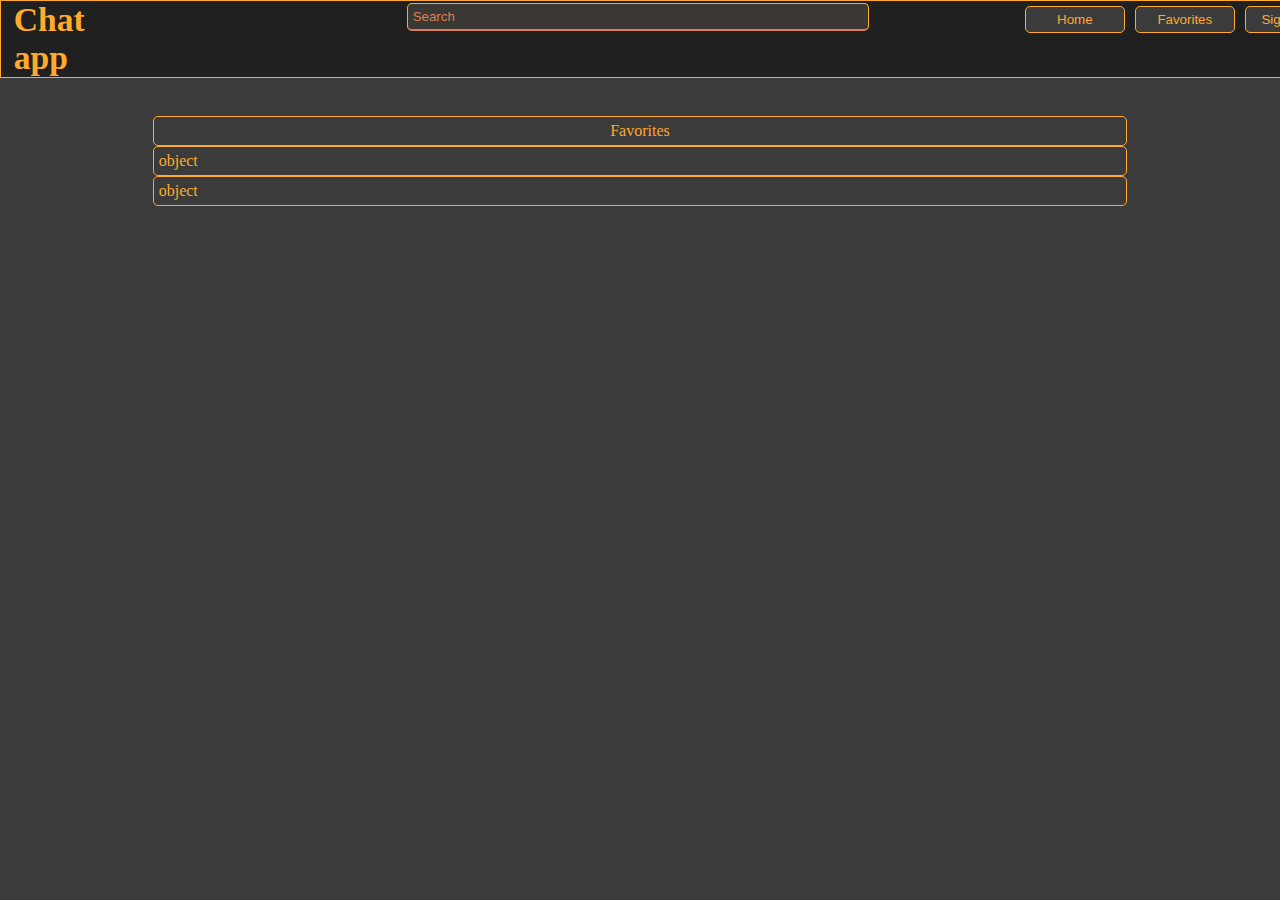
<file: favorites.html>
<!DOCTYPE html>
<html>

<head>
    <meta charset="utf-8">
    <meta name="viewport" content="width=device-width">
    <title>Home</title>
    <link href="style.css" rel="stylesheet" type="text/css" />
</head>

<body>
    <div class="header">
        <div class="flex">
            <div class="block" style="margin-left:1%;">
                <h1>Chat app</h1>
            </div>
            <div class="block" style="margin-left:25%;">
                <input class="input" name="comment" placeholder="Search"></input>
            </div>
            <div class="block" style="margin-left:12%" ;>
                <button class="nav-button block" onclick="location.href='index.html'">Home</button>
            </div>
            <div class=" block ">
                <button class="nav-button block " onclick="location.href='favorites.html'">Favorites</button>
            </div>
            <div class="block ">
                <button class="nav-button block ">Sign/Log in</button>
            </div>
        </div>
    </div>

    <div class="main ">
        <div class="fav">
            Favorites
        </div>
        <div class="item ">
            object
        </div>
        <div class="item ">
            object
        </div>
    </div>


    <script src="script.js "></script>

</body>

</html>
</file>
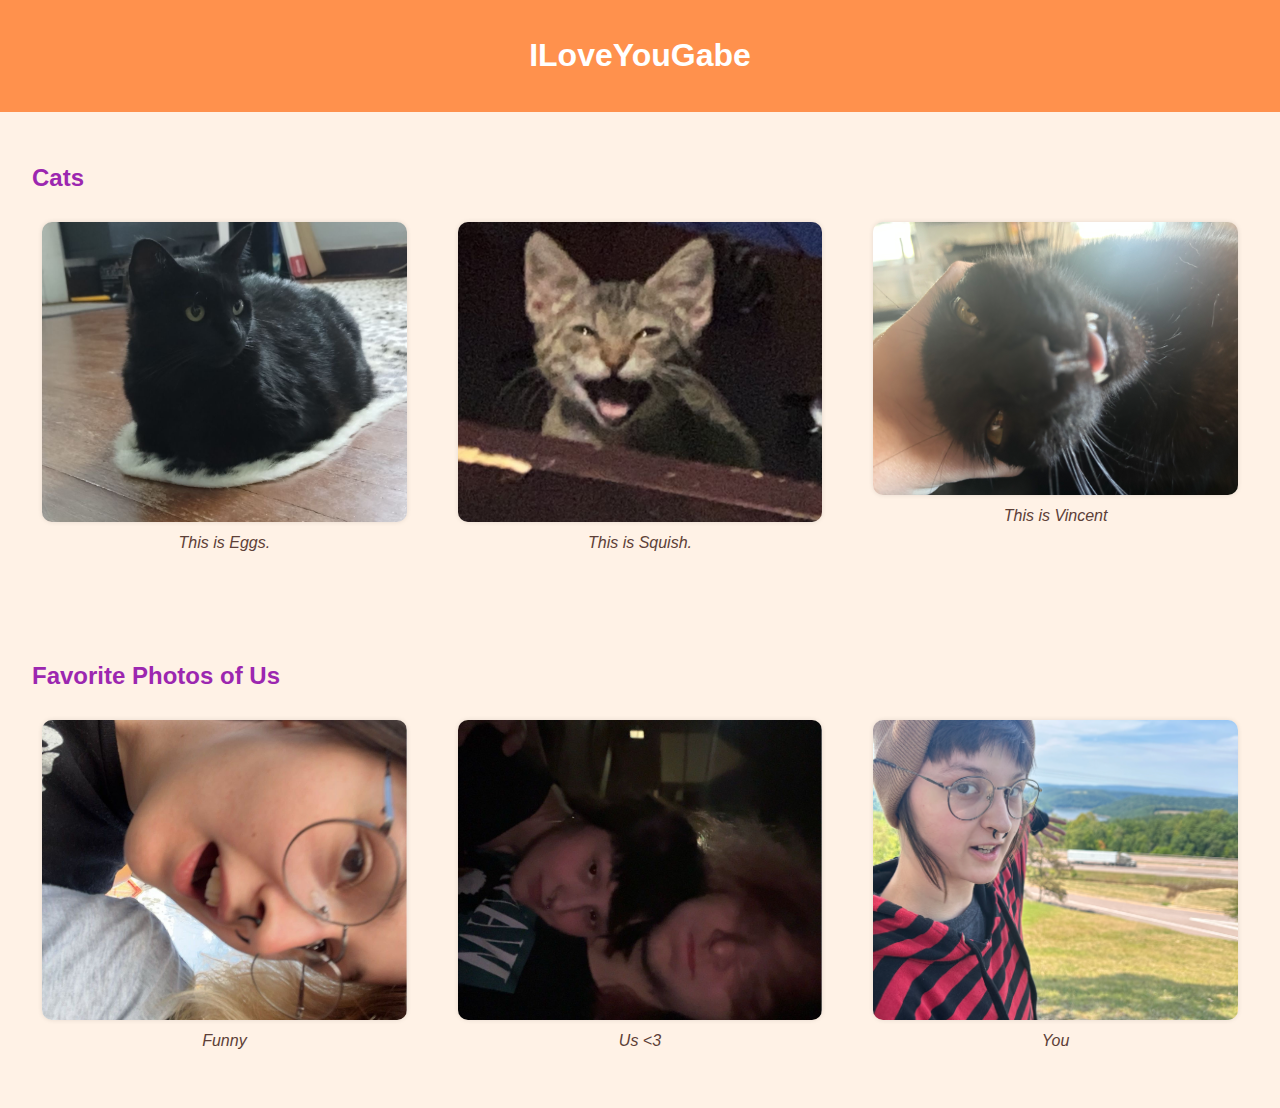
<file: ILoveYouGabe/main.html>
<!DOCTYPE html>
<html lang="en">
<head>
    <meta charset="UTF-8">
    <meta name="viewport" content="width=device-width, initial-scale=1.0">
    <title>ILoveYouGabe</title>
    <style>
        body {
            font-family: Arial, sans-serif;
            margin: 0;
            padding: 0;
            background-color: #f4f4f4;
        }
        header {

            
            background-color: #ff914d; /* Orange */
            color: white;
            padding: 1rem;
            text-align: center;
        }
        section {
            padding: 2rem;
            margin: 0;
            background-color: #fff2e6; /* Light orange */
        }
        h2 {
            color: #9c27b0; /* Purple */
        }
        .photo-gallery {
            display: flex;
            flex-wrap: wrap;
            justify-content: space-between;
        }
        .photo-gallery div {
            flex: 1;
            margin: 10px;
            text-align: center;
            max-width: 30%;
        }
        .photo-gallery div.middle {
            flex: 1.5; /* Make the middle image container larger */
        }
        .photo-gallery img {
            width: 100%;
            height: auto;
            max-height: 300px; /* Ensure all images are the same height */
            object-fit: cover;
            border-radius: 10px;
            box-shadow: 0 0 5px rgba(0, 0, 0, 0.1);
            cursor: pointer;
        }
        .photo-caption {
            margin-top: 0.5rem;
            font-style: italic;
            color: #5d4037; /* Dark brown */
        }
        /* Modal Styles */
        .modal {
            display: none; /* Hidden by default */
            position: fixed;
            z-index: 1;
            left: 0;
            top: 0;
            width: 100%;
            height: 100%;
            overflow: auto;
            background-color: rgba(0, 0, 0, 0.8); /* Black with opacity */
            padding-top: 60px;
        }
        .modal-content {
            background-color: #fefefe;
            margin: 5% auto;
            padding: 20px;
            border: 1px solid #888;
            width: 80%;
            max-width: 800px;
            border-radius: 10px;
        }
        .close {
            color: #aaa;
            float: right;
            font-size: 28px;
            font-weight: bold;
        }
        .close:hover,
        .close:focus {
            color: black;
            text-decoration: none;
            cursor: pointer;
        }
        .grid {
            display: grid;
            grid-template-columns: repeat(3, 1fr);
            gap: 10px;
        }
        .grid img {
            width: 100%;
            height: auto;
            border-radius: 5px;
        }
    </style>
</head>
<body>
    <header>
        <h1>ILoveYouGabe</h1>
    </header>

    <section id="cats">
        <h2>Cats</h2>
        <div class="photo-gallery">
            <div>
                <img id="cat1" src="" alt="Cat 1" onclick="openModal('modalCat1')">
                <p class="photo-caption">This is Eggs.</p>
            </div>
            <div class="middle">
                <img id="cat2" src="" alt="Cat 2" onclick="openModal('modalCat2')">
                <p class="photo-caption">This is Squish.</p>
            </div>
            <div>
                <img id="cat3" src="" alt="Cat 3" onclick="openModal('modalCat3')">
                <p class="photo-caption">This is Vincent</p>
            </div>
        </div>
    </section>

    <!-- Modal for Cat 1 -->
    <div id="modalCat1" class="modal">
        <div class="modal-content">
            <span class="close" onclick="closeModal('modalCat1')">&times;</span>
            <div class="grid">
                <img src="Egg/IMG_6404.JPG" alt="Cat 1 Photo 1">
                <img src="Egg/IMG_6405.JPG" alt="Cat 1 Photo 2">
                <img src="Egg/IMG_6406.JPG" alt="Cat 1 Photo 3">
                <img src="Egg/IMG_6227.JPG" alt="Cat 1 Photo 4">
                <img src="Egg/IMG_6407.JPG" alt="Cat 1 Photo 5">
                <img src="Egg/IMG_6412.JPG" alt="Cat 1 Photo 6">
                <img src="Egg/IMG_6172.JPG" alt="Cat 1 Photo 7">
                <img src="Egg/IMG_3085.jpg" alt="Cat 1 Photo 8">
                <img src="Egg/IMG_6426.jpg" alt="Cat 1 Photo 9">
            </div>
        </div>
    </div>

    <!-- Modal for Cat 2 -->
    <div id="modalCat2" class="modal">
        <div class="modal-content">
            <span class="close" onclick="closeModal('modalCat2')">&times;</span>
            <div class="grid">
                <img src="Fish/IMG_4815.jpg" alt="Cat 2 Photo 1">
                <img src="Fish/IMG_6366.jpg" alt="Cat 2 Photo 2">
                <img src="Fish/IMG_6368.jpg" alt="Cat 2 Photo 3">
                <img src="Fish/IMG_6399.JPG" alt="Cat 2 Photo 4">
                <img src="Fish/IMG_6422.JPG" alt="Cat 2 Photo 5">
                <img src="Fish/IMG_6402 (2).JPG" alt="Cat 2 Photo 6">
                <img src="Fish/IMG_6408.JPG" alt="Cat 2 Photo 7">
                <img src="Fish/IMG_6420.JPG" alt="Cat 2 Photo 8">
                <img src="Fish/IMG_6424 (1).JPG" alt="Cat 2 Photo 9">
            </div>
        </div>
    </div>

    <!-- Modal for Cat 3 -->
    <div id="modalCat3" class="modal">
        <div class="modal-content">
            <span class="close" onclick="closeModal('modalCat3')">&times;</span>
            <div class="grid">
                <img src="Cent/IMG_5661.JPG" alt="Cat 3 Photo 1">
                <img src="Cent/IMG_6175.JPG" alt="Cat 3 Photo 2">
                <img src="Cent/IMG_6190.jpg" alt="Cat 3 Photo 3">
                <img src="Cent/IMG_6191.jpg" alt="Cat 3 Photo 4">
                <img src="Cent/IMG_6401.JPG" alt="Cat 3 Photo 5">
                <img src="Cent/IMG_6413.JPG" alt="Cat 3 Photo 6">
                <img src="Cent/IMG_6415.JPG" alt="Cat 3 Photo 7">
                <img src="Cent/IMG_6418.JPG" alt="Cat 3 Photo 8">
                <img src="Cent/RenderedImage.JPG" alt="Cat 3 Photo 9">
            </div>
        </div>
    </div>

    <script>
        // Function to open a modal
        function openModal(modalId) {
            document.getElementById(modalId).style.display = "block";
        }

        // Function to close a modal
        function closeModal(modalId) {
            document.getElementById(modalId).style.display = "none";
        }

        // Close the modal when clicking outside of it
        window.onclick = function(event) {
            const modals = document.querySelectorAll('.modal');
            modals.forEach(modal => {
                if (event.target == modal) {
                    modal.style.display = "none";
                }
            });
        }

        // Function to get a random image from a set of images
        function getRandomImage(catId, imagePathArray) {
            const randomIndex = Math.floor(Math.random() * imagePathArray.length);
            document.getElementById(catId).src = imagePathArray[randomIndex];
        }

        // Set the random images for each cat
        document.addEventListener("DOMContentLoaded", function() {
            // Replace the array content with the actual paths to your images
            getRandomImage('cat1', [
                'Egg/IMG_6227.JPG',
                'Egg/IMG_6172.JPG',
                'Egg/IMG_3085.jpg'
            ]);
            getRandomImage('cat2', [
                'Fish/IMG_6422.JPG',
                'Fish/IMG_6399.JPG',
                'Fish/IMG_6420.JPG'
            ]);
            getRandomImage('cat3', [
                'Cent/IMG_6175.JPG',
                'Cent/IMG_6191.jpg',
                'Cent/IMG_6413.JPG'
            ]);
        });
    </script>
</body>
</html>


    <section id="favorite-photos">
        <h2>Favorite Photos of Us</h2>
        <div class="photo-gallery">
            <div>
                <img id="Photo1" src="" alt="Photo 1" onclick="openModal('modalPhoto1')">
                <p class="photo-caption">Funny</p>
            </div>
            <div class="middle">
                <img id="Photo2" src="" alt="Photo 2" onclick="openModal('modalPhoto2')">
                <p class="photo-caption">Us <3 </p>
            </div>
            <div>
                <img id="photo3" src="You/IMG_6372.jpg" alt="Photo 3" onclick="openModal('modalPhoto3')">
                <p class="photo-caption">You</p>
            </div>
        </div>
    </section>

    <!-- Modal for Cat 1 -->
    <div id="modalPhoto1" class="modal">
        <div class="modal-content">
            <span class="close" onclick="closeModal('modalPhoto1')">&times;</span>
            <div class="grid">
                <img src="Funny/image000000.JPG" alt="Photo 1">
                <img src="Funny/IMG_6279.jpg" alt="Photo 2">
                <img src="Funny/IMG_6296.jpg" alt="Photo 3">
                <img src="Funny/IMG_6353.jpg" alt="Photo 4">
                <img src="Funny/IMG_6382.jpg" alt="Photo 5">
                <img src="Funny/IMG_6423.JPG" alt="Photo 6">
                <img src="Funny/IMG_6433.JPG" alt="Photo 7">
                <img src="Funny/IMG_6439.JPG" alt="Photo 8">
                <img src="Funny/IMG_6441.JPG" alt="Photo 9">
            </div>
        </div>
    </div>

    <!-- Modal for Cat 2 -->
    <div id="modalPhoto2" class="modal">
        <div class="modal-content">
            <span class="close" onclick="closeModal('modalPhoto2')">&times;</span>
            <div class="grid">
                <img src="Us/IMG_6269.JPG" alt="Photo 1">
                <img src="Us/IMG_6305.jpg" alt="Photo 2">
                <img src="Us/IMG_6371.jpg" alt="Photo 3">
                <img src="Us/IMG_6416.JPG" alt="Photo 4">
                <img src="Us/IMG_6417.JPG" alt="Photo 5">
                <img src="Us/IMG_6432.JPG" alt="Photo 6">
                <img src="Us/IMG_6438.JPG" alt="Photo 7">
                <img src="Us/IMG_6437.JPG" alt="Photo 8">
                <img src="Us/IMG_6434.JPG" alt="Photo 9">
            </div>
        </div>
    </div>

    <!-- Modal for Cat 3 -->
    <div id="Photo3" class="modal">
        <div class="modal-content">
            <span class="close" onclick="closeModal('modalPhoto3')">&times;</span>
            <div class="grid">
                <img src="You/image000001.jpeg" alt="Photo 1">
                <img src="You/IMG_5959.JPG" alt="Photo 2">
                <img src="You/IMG_6147.JPG" alt="Photo 3">
                <img src="You/IMG_6256.JPG" alt="Photo 4">
                <img src="You/IMG_6258.JPG" alt="Photo 5">
                <img src="You/IMG_6372.jpg" alt="Photo 6">
                <img src="You/IMG_6379.jpg" alt="Photo 7">
                <img src="You/IMG_6382.jpg" alt="Photo 8">
                <img src="You/IMG_6431.JPG" alt="Photo 9">
            </div>
        </div>
    </div>

    <script>
        // Function to open a modal
        function openModal(modalId) {
            document.getElementById(modalId).style.display = "block";
        }

        // Function to close a modal
        function closeModal(modalId) {
            document.getElementById(modalId).style.display = "none";
        }

        // Close the modal when clicking outside of it
        window.onclick = function(event) {
            const modals = document.querySelectorAll('.modal');
            modals.forEach(modal => {
                if (event.target == modal) {
                    modal.style.display = "none";
                }
            });
        }

        // Function to get a random image from a set of images
        function getRandomImage(catId, imagePathArray) {
            const randomIndex = Math.floor(Math.random() * imagePathArray.length);
            document.getElementById(catId).src = imagePathArray[randomIndex];
        }

        // Set the random images for each cat
        document.addEventListener("DOMContentLoaded", function() {
            // Replace the array content with the actual paths to your images
            getRandomImage('Photo1', [
                'Funny/IMG_6353.jpg',
                'Funny/IMG_6433.JPG',
                'Funny/IMG_6439.JPG'
            ]);
            getRandomImage('Photo2', [
                'Us/IMG_6417.JPG',
                'Us/IMG_6269.JPG',
                'Us/IMG_6434.JPG'
            ]);
            getRandomImage('Photo3', [
                'You/IMG_5959.JPG',
                'You/IMG_6372.jpg',
                'You/IMG_6379.jpg'
            ]);
        });
    </script>
    </section>
</body>
</html>
</file>
<file: style.css>
html,
body {
    height: 100%;
    width: 100%;
    background-color: rgb(59, 59, 59);
    color: rgb(255, 170, 43);
    margin: 0%
}

.header {
    background-color: rgb(32, 32, 32);
    color: rgb(255, 170, 43);
    border: 1px solid rgb(255, 170, 43);
    /* padding-left: 3%; */
    width: 99.9%;
    height: auto;
}

.flex {
    display: flex;
}

.block {
    display: block;
}

.center {
    justify-content: center;
    align-items: center;
    align-content: center;
}

.input {
    background-color: rgb(59, 59, 59);
    color: rgb(255, 170, 43);
    border: 1px solid rgb(255, 170, 43);
    border-radius: 5px;
    padding: 5px;
    margin: 5px;
    width: 450px;
}

h1 {
    font-size: 2.1em;
    margin: 0px;
}

.nav-button {
    background-color: rgb(59, 59, 59);
    color: rgb(255, 170, 43);
    border: 1px solid rgb(255, 170, 43);
    border-radius: 5px;
    padding: 5px;
    margin: 5px;
    width: 100px;
}

.main {
    display: flex;
    /* border: 1px solid white; */
    justify-content: center;
    align-items: center;
    flex-direction: column;
    height: auto;
    width: auto;
    margin: 3%;
}

.item {
    display: block;
    background-color: rgb(59, 59, 59);
    color: rgb(255, 170, 43);
    border: 1px solid rgb(255, 170, 43);
    border-radius: 5px;
    padding: 5px;
    width: 80%;
    height: 10%;
}

button:hover {
    background-color: rgb(21, 21, 21);
    color: rgb(255, 170, 43);
    border: 1px solid rgb(255, 170, 43);
    border-radius: 5px;
    padding: 5px;
}

.fav {
    text-align: center;
    color: rgb(255, 170, 43);
    border: 1px solid rgb(255, 170, 43);
    border-radius: 5px;
    padding: 5px;
    width: 80%;
    height: 10%;
}

.form {
    margin-left: 15%;
    width: auto;
}

.form input {
    height: 2rem;
    width: auto;
}

input[type="submit"] {
    margin-left: -80px;
    height: 25px;
    width: 60px;
    background: #3a3834;
    color: #dd7d53;
    border: 0;
    font-weight: bold;
}

input[type="submit"]:hover {
    background-color: #ddd;
    color: black;
}

::placeholder {
    color: #dd7d53;
}

.input {
    background-color: #3a3834;
    margin: .5%;
    border-bottom: 2px solid #dd7d53;
    color: #ddd;
}

.textbox {
    border: 1px solid #dd7d53;
    border-radius: 5px;
    padding: 5px;
    width: 80%;
    height: auto;
}

.chat {
    border: 1px solid #dd7d53;
    border-radius: 5px;
    padding: 5px;
    width: auto;
    height: auto;
}

.message {
    position: fixed;
    /* bottom: 0; */
    /* height: 100%;
    width: 100%; */
}

.space {
    width: 10000px;
}

.maintop {
    display: flex;
    /* border: 1px solid white; */
    justify-content: center;
    align-items: center;
    flex-direction: column;
    height: auto;
    width: auto;
    margin: 3%;
}

.form-popup {
    display: none;
    position: fixed;
    bottom: 35%;
    right: 40%;
    border: 3px solid #f1f1f1;
    z-index: 9;
}

.form-container {
    max-width: 300px;
    padding: 10px;
    background-color: #3a3834;
}

.form-container input[type=text],
.form-container input[type=password] {
    width: 85%;
    padding: 15px;
    margin: 5px 0 22px 0;
    /* border: 1 solid white; */
    background: #3a3834;
    color: #dd7d53;
}


/* When the inputs get focus, do something */

.form-container input[type=text]:focus,
.form-container input[type=password]:focus {
    background-color: #3a3834;
    outline: none;
}


/* Set a style for the submit/login button */

.form-container .btn {
    background-color: #04AA6D;
    color: white;
    padding: 16px 20px;
    border: none;
    cursor: pointer;
    width: 100%;
    margin-bottom: 10px;
    opacity: 0.8;
}


/* Add a red background color to the cancel button */

.form-container .cancel {
    background-color: orange;
}


/* Add some hover effects to buttons */

.form-container .btn:hover,
.open-button:hover {
    opacity: 1;
}

.images {
    margin-right: 1%;
    height: 2em !important;
    width: 2em;
}

#servers {
    display: flex;
    /* height: 10em; */
    cursor: pointer;
}

#toSend {
    overflow-y: auto;
    -ms-overflow-style: none;
    /* for Internet Explorer, Edge */
    scrollbar-width: none;
    /* display: flex;
flex-direction: column-reverse; */
}

#scroll {
    /* border: solid 1px #04AA6D; */
    overflow-y: auto;
    -ms-overflow-style: none;
    /* for Internet Explorer, Edge */
    scrollbar-width: none;
    height: 30rem;
}

.itemtop {
    margin-bottom: 0;
}

.dropdown-content a {
    color: #000;
    padding: 12px 16px;
    text-decoration: none;
    display: block
}

::-webkit-scrollbar {
    display: none;
}


/* Dropdown Button */


/* The container <div> - needed to position the dropdown content */

.dropdown {
    position: relative;
    display: inline-block;
}


/* Dropdown Content (Hidden by Default) */

.dropdown-content {
    display: none;
    position: absolute;
    background-color: #3a3834;
    border: #dd7d53 solid 1px;
    min-width: 100%;
    font-size: large;
    right: 30%;
    box-shadow: 0px 8px 16px 0px rgba(0, 0, 0, 0.2);
    z-index: 1;
}

.dropdown-content div {
    color: #dd7d53;
    padding: 12px 16px;
    text-decoration: none;
    display: block;
}

.dropdown:hover .dropdown-content {
    display: block;
}

.by {
    color: aliceblue;
    margin-left: auto;
}

.hide {
    /* text-security: disc; */
    -webkit-text-security: disc;
    -moz-text-security: disc;
}
</file>
